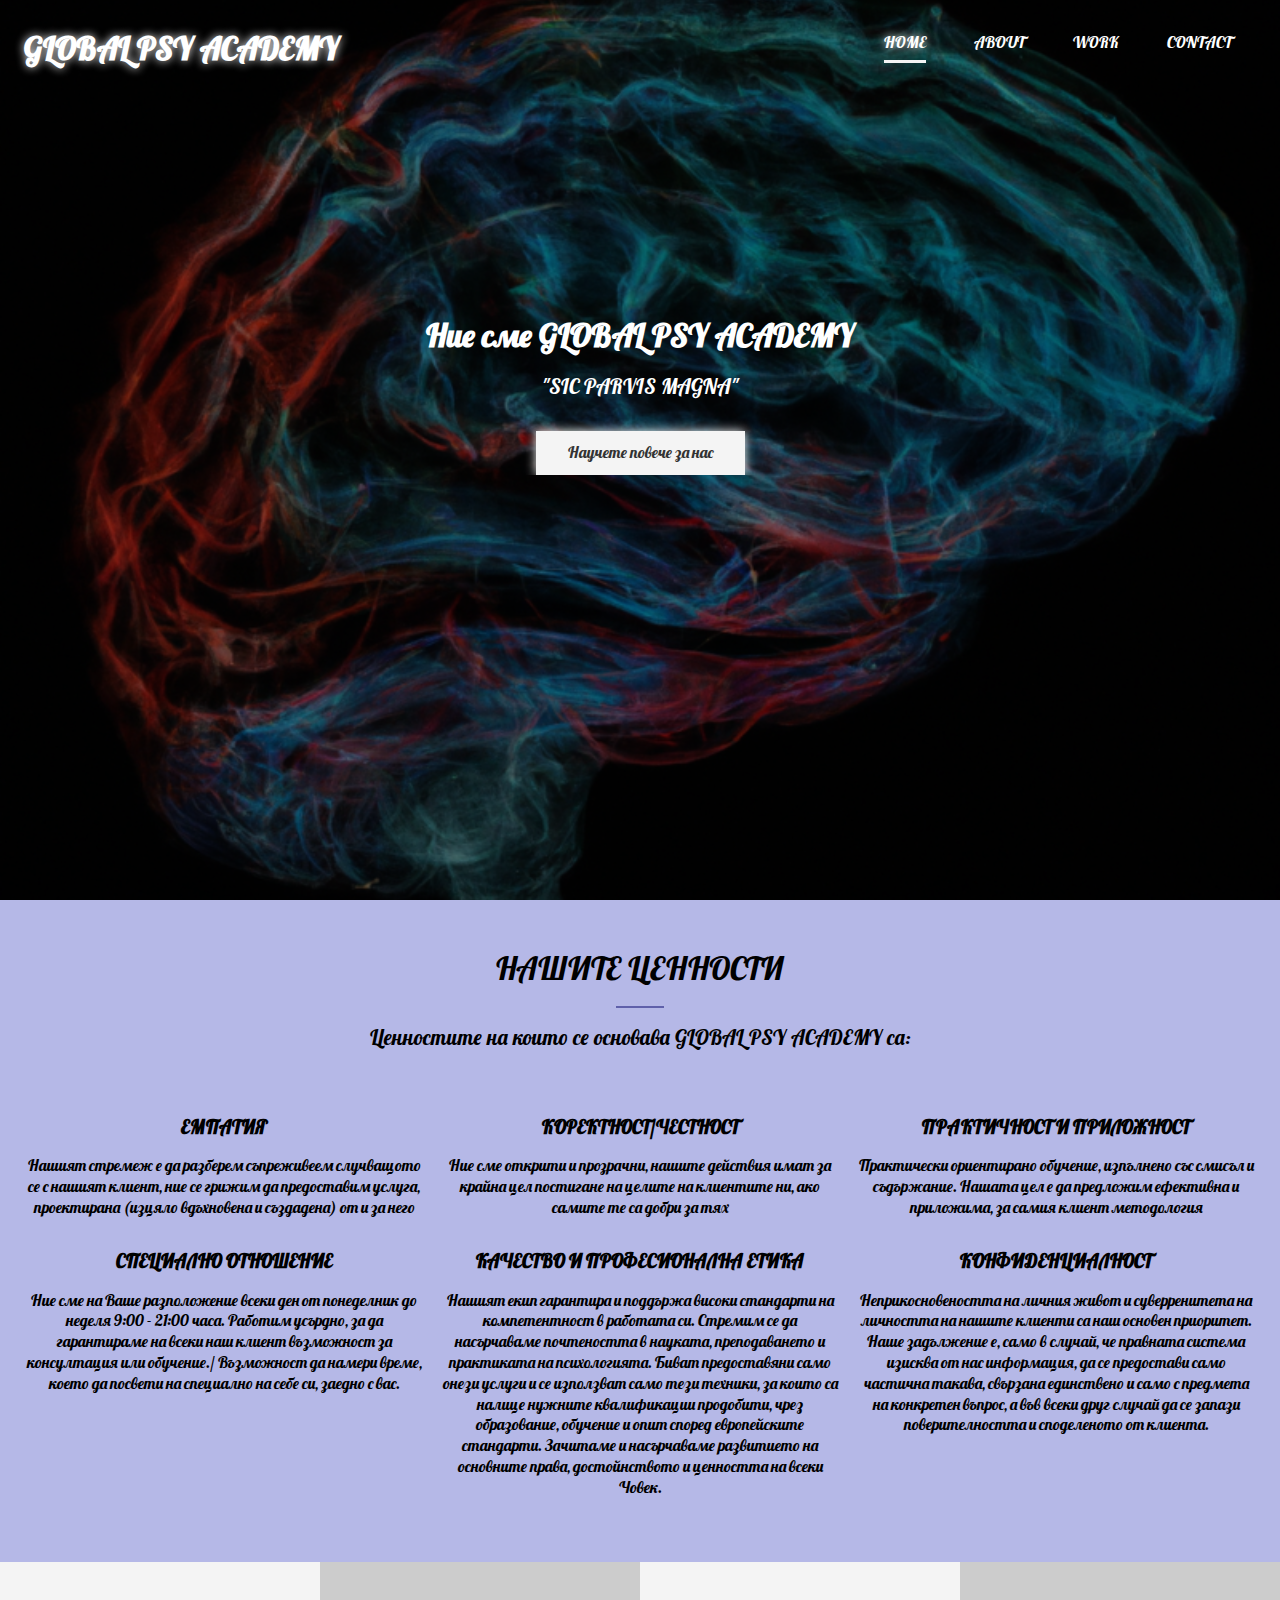
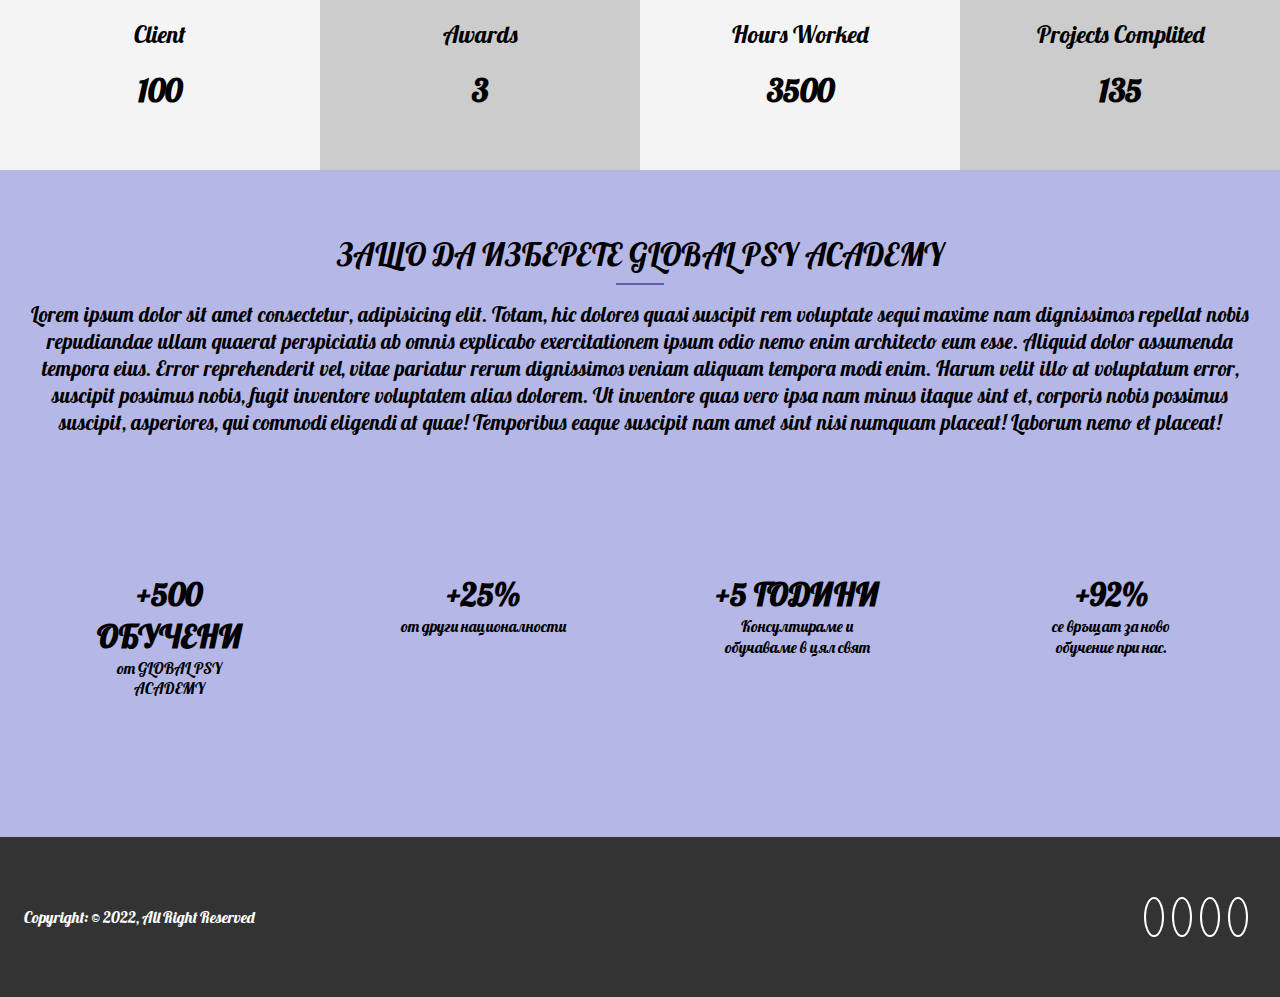
<file: index.html>
<!DOCTYPE html>
<html lang="en">
  <head>
    <meta charset="UTF-8" />
    <meta http-equiv="X-UA-Compatible" content="IE=edge" />
    <meta name="viewport" content="width=device-width, initial-scale=1.0" />
    <link
      rel="stylesheet"
      href="https://cdnjs.cloudflare.com/ajax/libs/font-awesome/6.2.1/css/all.min.css"
      integrity="sha512-MV7K8+y+gLIBoVD59lQIYicR65iaqukzvf/nwasF0nqhPay5w/9lJmVM2hMDcnK1OnMGCdVK+iQrJ7lzPJQd1w=="
      crossorigin="anonymous"
      referrerpolicy="no-referrer" />
    <link rel="stylesheet" href="css/main.css" />
    <link rel="stylesheet" href="css/config.css" />
    <link rel="stylesheet" href="css/media.css" />
    <title>John Doe | Ui/UX Designer & Photographer</title>
  </head>
  <body>
    <!--  header -->
    <header id="header-main-position">
      <div id="header-home">
        <div class="container">
          <nav id="main-nav">
            <h1 id="logo" class="logo">
              <a href="about.html">GLOBAL PSY ACADEMY</a>
            </h1>
            <ul>
              <li><a href="index.html" class="current">Home</a></li>
              <li><a href="about.html">About</a></li>
              <li><a href="work.html">Work</a></li>
              <li><a href="contact.html">Contact</a></li>
            </ul>
          </nav>
          <div class="header-content">
            <h1>
              Ние сме GLOBAL PSY ACADEMY
              <span
                class="txt-type"
                data-wait="3000"
                data-words='["Photographer", "Designer", "UI/UX Dev"]'></span>
            </h1>
            <br />
            <p class="lead">"SIC PARVIS MAGNA"</p>
            <a href="about.html" class="btn btn-light">Научете повече за нас</a>
          </div>
        </div>
      </div>
    </header>

    <!-- Section A -->
    <section id="home-a" class="text-center py-2">
      <div class="container">
        <h2 class="section-title py-1">НАШИТЕ ЦЕННОСТИ</h2>
        <div class="bottom-line"></div>
        <p class="lead">
          Ценностите на които се основава GLOBAL PSY ACADEMY са:
        </p>
        <div class="specials">
          <div>
            <i class="fas fa-regular fa-face-surprise fa-2x"></i>
            <h3 class="py-1">ЕМПАТИЯ</h3>
            <p>
              Нашият стремеж е да разберем съпреживеем случващото се с нашият
              клиент, ние се грижим да предоставим услуга, проектирана (изцяло
              вдъхновена и създадена) от и за него
            </p>
          </div>
          <div>
            <i class="fas fa-solid fa-check-double fa-2x"></i>
            <h3 class="py-1">КОРЕКТНОСТ/ЧЕСТНОСТ</h3>
            <p>
              Ние сме открити и прозрачни, нашите действия имат за крайна цел
              постигане на целите на клиентите ни, ако самите те са добри за тях
            </p>
          </div>
          <div>
            <i class="fas fa-object-ungroup fa-2x"></i>
            <h3 class="py-1">ПРАКТИЧНОСТ И ПРИЛОЖНОСТ</h3>
            <p>
              Практически ориентирано обучение, изпълнено със смисъл и
              съдържание. Нашата цел е да предложим ефективна и приложима, за
              самия клиент методология
            </p>
          </div>
          <div>
            <i class="fas fa-thumbs-up fa-2x"></i>
            <h3 class="py-1">СПЕЦИАЛНО ОТНОШЕНИЕ</h3>
            <p>
              Ние сме на Ваше разположение всеки ден от понеделник до неделя
              9:00 - 21:00 часа. Работим усърдно, за да гарантираме на всеки наш
              клиент възможност за консултация или обучение./ Възможност да
              намери време, което да посвети на специално на себе си, заедно с
              вас.
            </p>
          </div>
          <div>
            <i class="fas fa-regular fa-star fa-2x"></i>
            <h3 class="py-1">КАЧЕСТВО И ПРОФЕСИОНАЛНА ЕТИКА</h3>
            <p>
              Нашият екип гарантира и поддържа високи стандарти на компетентност
              в работата си. Стремим се да насърчаваме почтеността в науката,
              преподаването и практиката на психологията. Биват предоставяни
              само онези услуги и се използват само тези техники, за които са
              налице нужните квалификации продобити, чрез образование, обучение
              и опит според европейските стандарти. Зачитаме и насърчаваме
              развитието на основните права, достойнството и ценността на всеки
              Човек.
            </p>
          </div>
          <div>
            <i class="fas fa-regular fa-face-meh-blank fa-2x"></i>
            <h3 class="py-1">КОНФИДЕНЦИАЛНОСТ</h3>
            <p>
              Неприкосновеността на личния живот и суверренитета на личността на
              нашите клиенти са наш основен приоритет. Наше задължение е, само в
              случай, че правната система изисква от нас информация, да се
              предостави само частична такава, свързана единствено и само с
              предмета на конкретен въпрос, а във всеки друг случай да се запази
              поверителността и споделеното от клиента.
            </p>
          </div>
        </div>
      </div>
    </section>

    <!-- Section - B -->
    <section id="home-b" class="text-center py-2">
      <div class="stats">
        <div>
          <ul>
            <li><i class="fas fa-users fa-3x"></i></li>
            <li class="stats-title">Client</li>
            <li class="stats-number">100</li>
          </ul>
        </div>
        <div>
          <ul>
            <li><i class="fas fa-award fa-3x"></i></li>
            <li class="stats-title">Awards</li>
            <li class="stats-number">3</li>
          </ul>
        </div>
        <div>
          <ul>
            <li><i class="fas fa-hourglass-start fa-3x"></i></li>
            <li class="stats-title">Hours Worked</li>
            <li class="stats-number">3500</li>
          </ul>
        </div>
        <div>
          <ul>
            <li><i class="fas fa-code-branch fa-3x"></i></li>
            <li class="stats-title">Projects Complited</li>
            <li class="stats-number">135</li>
          </ul>
        </div>
      </div>
    </section>

    <!-- Section - C -->
    <section id="home-c" class="text-center py-2">
      <div class="container">
        <h2 class="section-title">ЗАЩО ДА ИЗБЕРЕТЕ GLOBAL PSY ACADEMY</h2>
        <div class="bottom-line"></div>
        <p class="lead">
          Lorem ipsum dolor sit amet consectetur, adipisicing elit. Totam, hic
          dolores quasi suscipit rem voluptate sequi maxime nam dignissimos
          repellat nobis repudiandae ullam quaerat perspiciatis ab omnis
          explicabo exercitationem ipsum odio nemo enim architecto eum esse.
          Aliquid dolor assumenda tempora eius. Error reprehenderit vel, vitae
          pariatur rerum dignissimos veniam aliquam tempora modi enim. Harum
          velit illo at voluptatum error, suscipit possimus nobis, fugit
          inventore voluptatem alias dolorem. Ut inventore quas vero ipsa nam
          minus itaque sint et, corporis nobis possimus suscipit, asperiores,
          qui commodi eligendi at quae! Temporibus eaque suscipit nam amet sint
          nisi numquam placeat! Laborum nemo et placeat!
        </p>
        <div class="process py-3">
          <div>
            <div class="fas-b">
              <h1>+500 ОБУЧЕНИ</h1>
              <p>от GLOBAL PSY ACADEMY</p>
            </div>
          </div>
          <div>
            <div class="fas-b">
              <h1>+25%</h1>
              <p>от други националности</p>
            </div>
          </div>
          <div>
            <div class="fas-b">
              <h1>+5 ГОДИНИ</h1>
              <p>Консултираме и обучаваме в цял свят</p>
            </div>
          </div>
          <div>
            <div class="fas-b">
              <h1>+92%</h1>
              <p>се връщат за ново обучение при нас.</p>
            </div>
          </div>
        </div>
      </div>
    </section>

    <!-- Footer -->
    <footer id="main-footer">
      <div class="footer-content container">
        <p>Copyright: &COPY; 2022, All Right Reserved</p>
        <div class="social">
          <i class="fab fa-twitter"></i>
          <i class="fab fa-facebook"></i>
          <i class="fab fa-instagram"></i>
          <i class="fab fa-youtube"></i>
        </div>
      </div>
    </footer>

    <script src=""></script>
  </body>
</html>
</file>
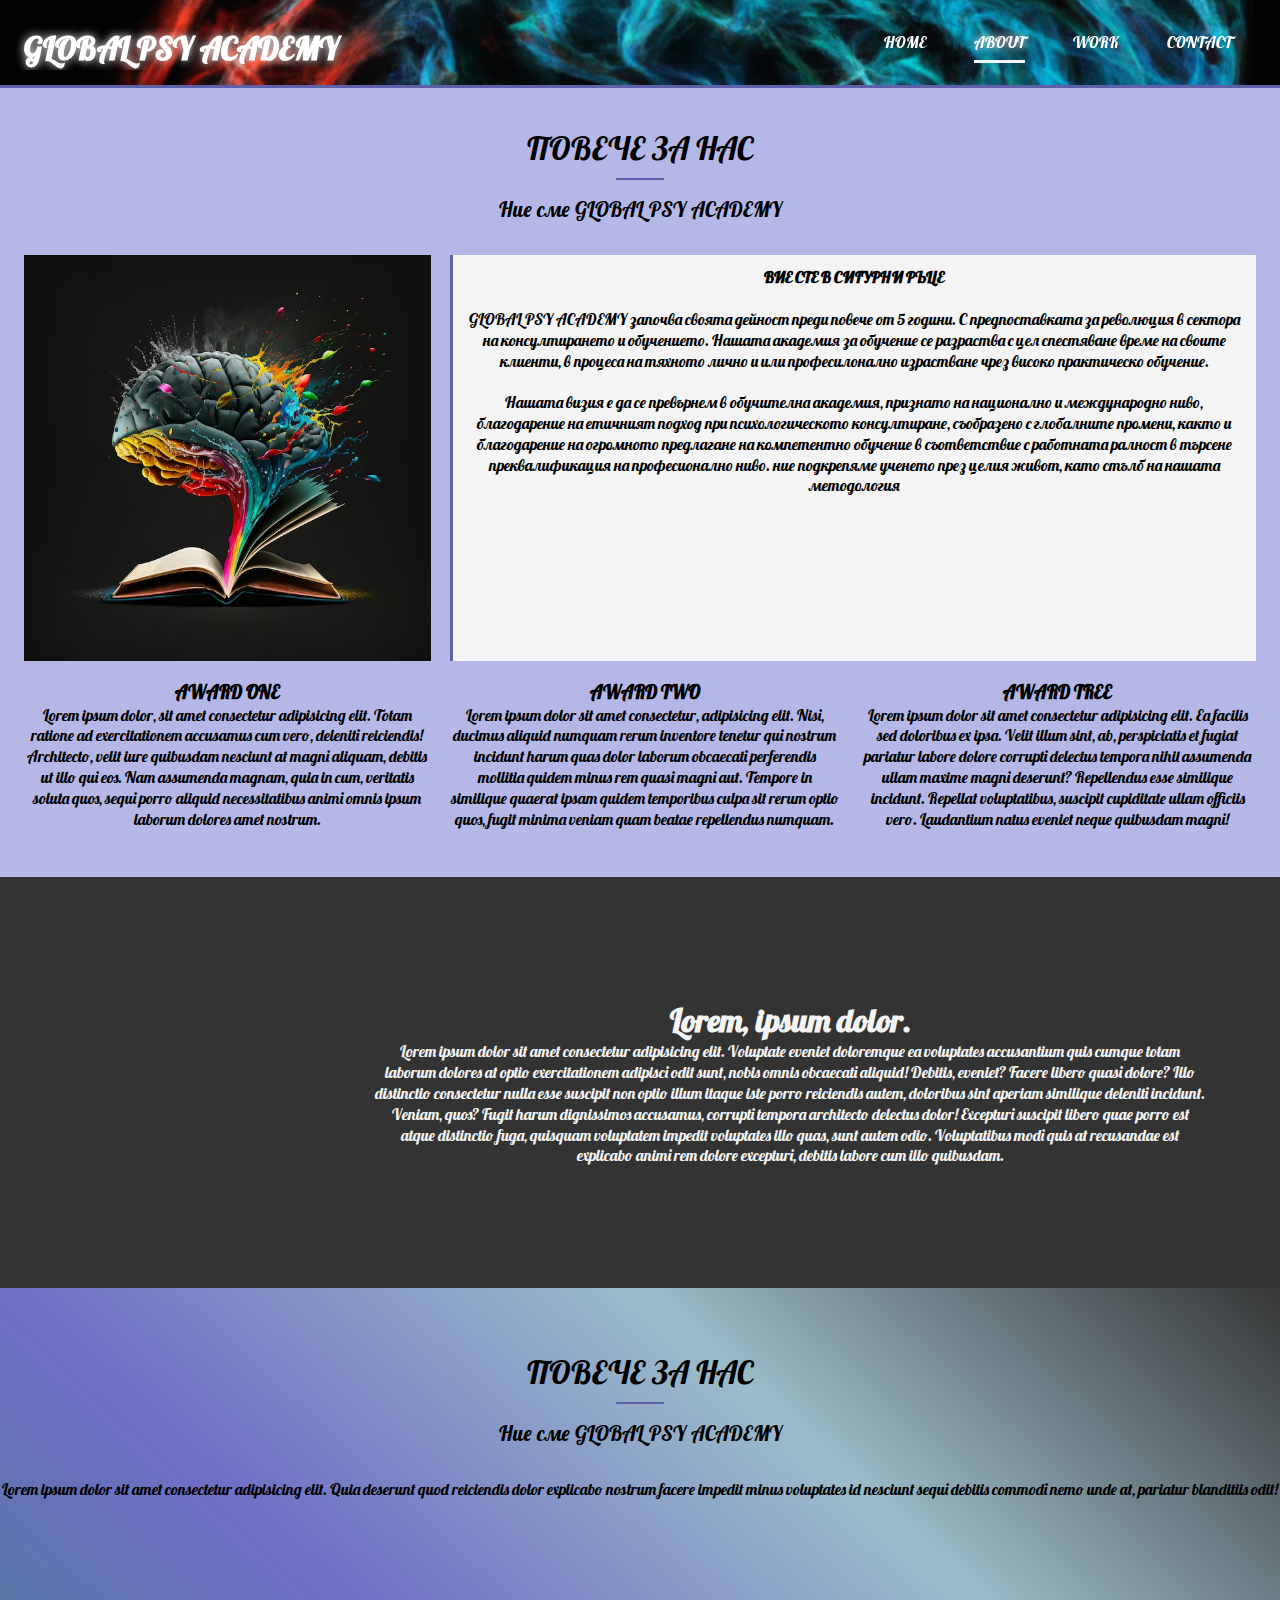
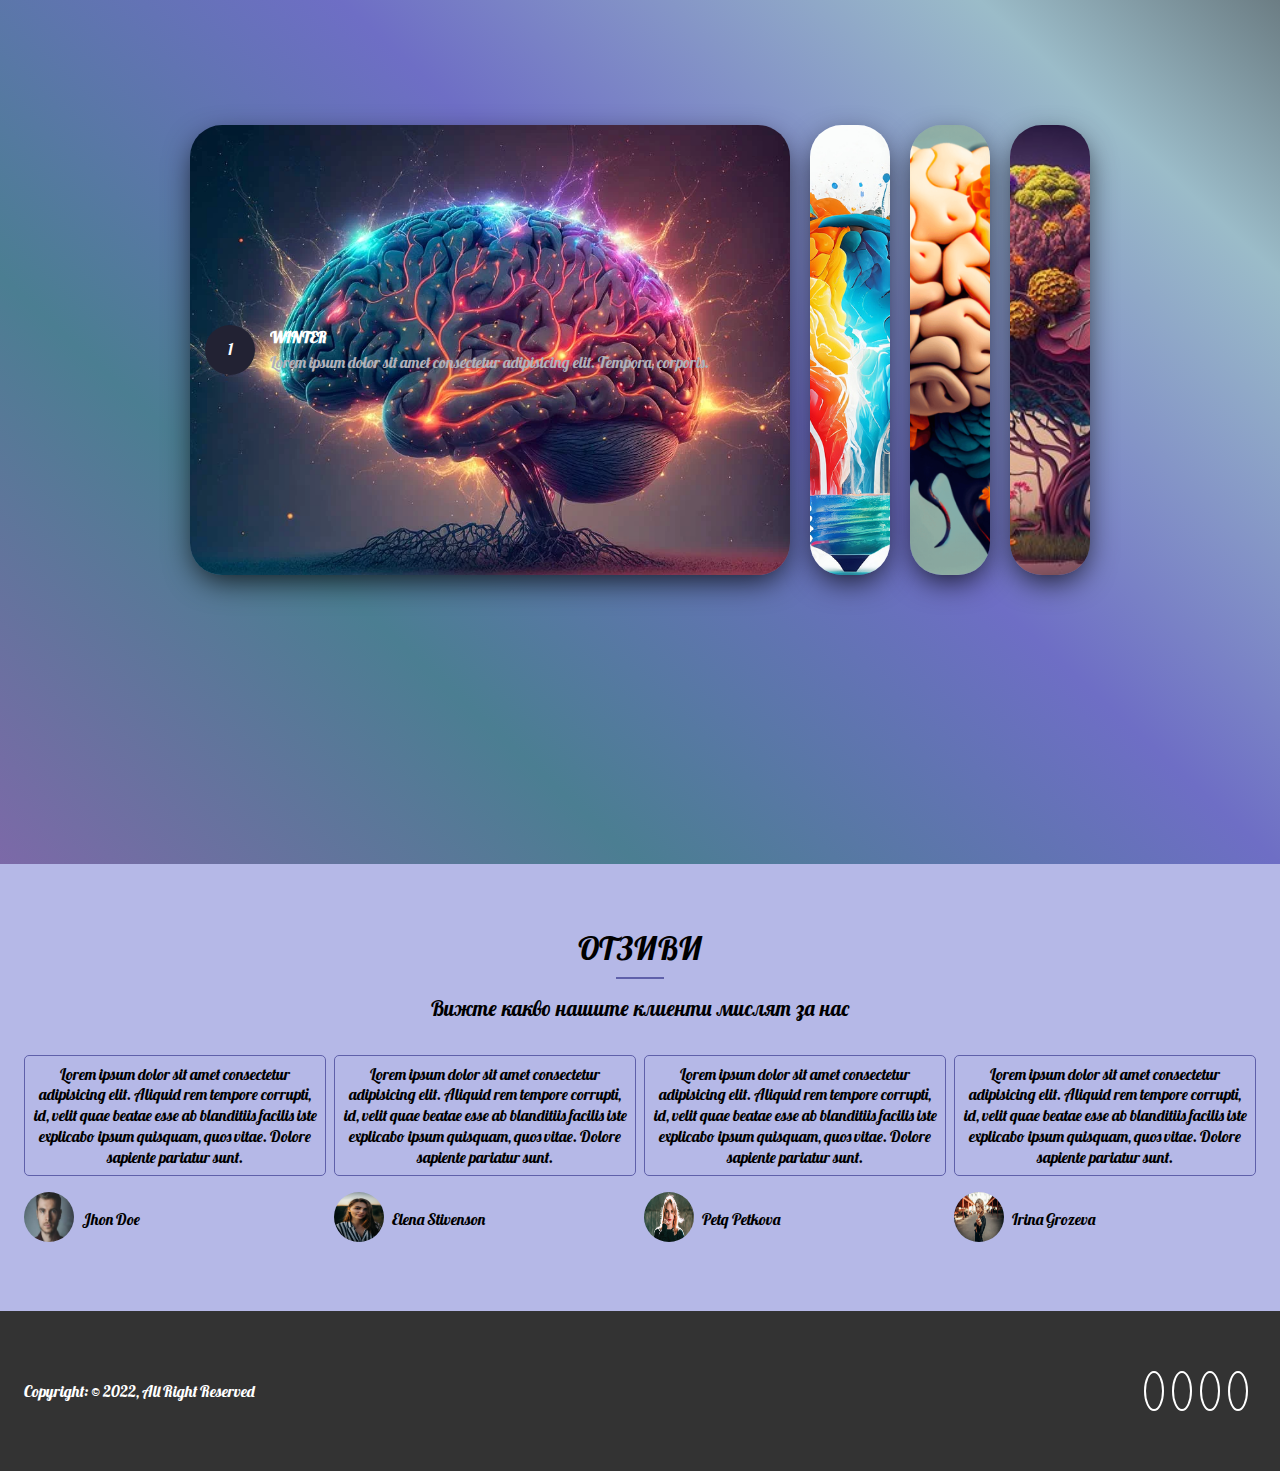
<file: about.html>
<!DOCTYPE html>
<html lang="en">
  <head>
    <meta charset="UTF-8" />
    <meta http-equiv="X-UA-Compatible" content="IE=edge" />
    <meta name="viewport" content="width=device-width, initial-scale=1.0" />
    <link
      rel="stylesheet"
      href="https://cdnjs.cloudflare.com/ajax/libs/font-awesome/6.2.1/css/all.min.css"
      integrity="sha512-MV7K8+y+gLIBoVD59lQIYicR65iaqukzvf/nwasF0nqhPay5w/9lJmVM2hMDcnK1OnMGCdVK+iQrJ7lzPJQd1w=="
      crossorigin="anonymous"
      referrerpolicy="no-referrer" />
    <link rel="stylesheet" href="css/main.css" />
    <link rel="stylesheet" href="css/config.css" />
    <link rel="stylesheet" href="css/media.css" />
    <link rel="stylesheet" href="/css/about.css" />
    <title>About Me</title>
  </head>
  <body>
    <!--  header -->
    <header id="header-position">
      <div id="header-inner">
        <div class="container">
          <nav id="main-nav">
            <h1 id="logo" class="logo">
              <a href="work.html">GLOBAL PSY ACADEMY</a>
            </h1>
            <ul>
              <li><a href="index.html">Home</a></li>
              <li><a href="about.html" class="current">About</a></li>
              <li><a href="work.html">Work</a></li>
              <li><a href="contact.html">Contact</a></li>
            </ul>
          </nav>
        </div>
      </div>
    </header>

    <!-- Section A: Info -->
    <section id="about-a" class="text-center py-3">
      <div class="container">
        <h2 class="section-title">повече за нас</h2>
        <div class="bottom-line"></div>
        <p class="lead">Ние сме GLOBAL PSY ACADEMY</p>
        <div class="about-info">
          <img src="img/about-img.avif" alt="" class="bio-image" />
          <div class="bio bg-light">
            <h4>Вие сте в сигурни ръце</h4>
            <br />
            <p>
              GLOBAL PSY ACADEMY започва своята дейност преди повече от 5
              години. С предпоставката за революция в сектора на консултирането
              и обучението. Нашата академия за обучение се разраства с цел
              спестяване време на своите клиенти, в процеса на тяхното лично и
              или професилонално израстване чрез високо практическо обучение.
              <br /><br />
              Нашата визия е да се превърнем в обучителна академия, признато на
              национално и международно ниво, благодарение на етичният подход
              при психологическото консултиране, съобразено с глобалните
              промени, както и благодарение на огромното предлагане на
              компетентно обучение в съответствие с работната ралност в търсене
              преквалификация на професионално ниво. ние подкрепяме ученето през
              целия живот, като стълб на нашата методология
            </p>
          </div>
          <div class="award-1">
            <i class="fas fa-award fa-3x"></i>
            <h3>Award One</h3>
            <p>
              Lorem ipsum dolor, sit amet consectetur adipisicing elit. Totam
              ratione ad exercitationem accusamus cum vero, deleniti reiciendis!
              Architecto, velit iure quibusdam nesciunt at magni aliquam,
              debitis ut illo qui eos. Nam assumenda magnam, quia in cum,
              veritatis soluta quos, sequi porro aliquid necessitatibus animi
              omnis ipsum laborum dolores amet nostrum.
            </p>
          </div>
          <div class="award-2">
            <i class="fas fa-award fa-3x"></i>
            <h3>Award Two</h3>
            <p>
              Lorem ipsum dolor sit amet consectetur, adipisicing elit. Nisi,
              ducimus aliquid numquam rerum inventore tenetur qui nostrum
              incidunt harum quas dolor laborum obcaecati perferendis mollitia
              quidem minus rem quasi magni aut. Tempore in similique quaerat
              ipsam quidem temporibus culpa sit rerum optio quos, fugit minima
              veniam quam beatae repellendus numquam.
            </p>
          </div>
          <div class="award-3">
            <i class="fas fa-award fa-3x"></i>
            <h3>Award Tree</h3>
            <p>
              Lorem ipsum dolor sit amet consectetur adipisicing elit. Ea
              facilis sed doloribus ex ipsa. Velit illum sint, ab, perspiciatis
              et fugiat pariatur labore dolore corrupti delectus tempora nihil
              assumenda ullam maxime magni deserunt? Repellendus esse similique
              incidunt. Repellat voluptatibus, suscipit cupiditate ullam
              officiis vero. Laudantium natus eveniet neque quibusdam magni!
            </p>
          </div>
        </div>
      </div>
    </section>

    <!-- Section B: Progres Bars -->
    <section id="about-b" class="bg-dark py-3">
      <div class="container container-video">
        <iframe
          class="video"
          width="560"
          height="315"
          src="https://www.youtube.com/embed/5NvR33f5gLw?si=xOXqnxgCixkNlC9k"
          title="YouTube video player"
          frameborder="0"
          allow="accelerometer; autoplay; clipboard-write; encrypted-media; gyroscope; picture-in-picture; web-share"
          referrerpolicy="strict-origin-when-cross-origin"
          allowfullscreen></iframe>
        <div class="video-text">
          <h1>Lorem, ipsum dolor.</h1>
          <p>
            Lorem ipsum dolor sit amet consectetur adipisicing elit. Voluptate
            eveniet doloremque ea voluptates accusantium quis cumque totam
            laborum dolores at optio exercitationem adipisci odit sunt, nobis
            omnis obcaecati aliquid! Debitis, eveniet? Facere libero quasi
            dolore? Illo distinctio consectetur nulla esse suscipit non optio
            illum itaque iste porro reiciendis autem, doloribus sint aperiam
            similique deleniti incidunt. Veniam, quos? Fugit harum dignissimos
            accusamus, corrupti tempora architecto delectus dolor! Excepturi
            suscipit libero quae porro est atque distinctio fuga, quisquam
            voluptatem impedit voluptates illo quas, sunt autem odio.
            Voluptatibus modi quis at recusandae est explicabo animi rem dolore
            excepturi, debitis labore cum illo quibusdam.
          </p>
        </div>
      </div>
    </section>

    <!-- Section C: Logos -->
    <section id="about-c" class="py-4 bg-light">
      <h2 class="section-title">повече за нас</h2>
      <div class="bottom-line"></div>
      <p class="lead text-center">Ние сме GLOBAL PSY ACADEMY</p>
      <p class="text-center">
        Lorem ipsum dolor sit amet consectetur adipisicing elit. Quia deserunt
        quod reiciendis dolor explicabo nostrum facere impedit minus voluptates
        id nesciunt sequi debitis commodi nemo unde at, pariatur blanditiis
        odit!
      </p>
      <div class="container">
        <div class="wrapper">
          <div class="container-wrapper">
            <input type="radio" name="slide" id="c1" checked />
            <label for="c1" class="card">
              <div class="row">
                <div class="icon">1</div>
                <div class="description">
                  <h4>Winter</h4>
                  <p>
                    Lorem ipsum dolor sit amet consectetur adipisicing elit.
                    Tempora, corporis.
                  </p>
                </div>
              </div>
            </label>
            <input type="radio" name="slide" id="c2" />
            <label for="c2" class="card">
              <div class="row">
                <div class="icon">2</div>
                <div class="description">
                  <h4>Lorem, ipsum.</h4>
                  <p>
                    Lorem ipsum dolor sit amet consectetur adipisicing elit.
                    Tempora, corporis.
                  </p>
                </div>
              </div>
            </label>
            <input type="radio" name="slide" id="c3" />
            <label for="c3" class="card">
              <div class="row">
                <div class="icon">3</div>
                <div class="description">
                  <h4>Lorem, ipsum.</h4>
                  <p>
                    Lorem ipsum dolor sit amet consectetur adipisicing elit.
                    Tempora, corporis.
                  </p>
                </div>
              </div>
            </label>
            <input type="radio" name="slide" id="c4" />
            <label for="c4" class="card">
              <div class="row">
                <div class="icon">4</div>
                <div class="description">
                  <h4>Lorem, ipsum.</h4>
                  <p>
                    Lorem ipsum dolor sit amet consectetur adipisicing elit.
                    Tempora, corporis.
                  </p>
                </div>
              </div>
            </label>
          </div>
        </div>
      </div>
    </section>

    <!-- Section D: Testimonials -->
    <section id="about-d" class="py-4">
      <div class="container">
        <h2 class="section-title">ОТЗИВИ</h2>
        <div class="bottom-line"></div>
        <p class="lead text-center">Вижте какво нашите клиенти мислят за нас</p>
        <div class="testimonials">
          <div>
            <p>
              Lorem ipsum dolor sit amet consectetur adipisicing elit. Aliquid
              rem tempore corrupti, id, velit quae beatae esse ab blanditiis
              facilis iste explicabo ipsum quisquam, quos vitae. Dolore sapiente
              pariatur sunt.
            </p>
            <ul>
              <li><img src="/img/person1.jpg" alt="" /></li>
              <li>Jhon Doe</li>
            </ul>
          </div>
          <div>
            <p>
              Lorem ipsum dolor sit amet consectetur adipisicing elit. Aliquid
              rem tempore corrupti, id, velit quae beatae esse ab blanditiis
              facilis iste explicabo ipsum quisquam, quos vitae. Dolore sapiente
              pariatur sunt.
            </p>
            <ul>
              <li><img src="/img/person2.jpg" alt="" /></li>
              <li>Elena Stivenson</li>
            </ul>
          </div>
          <div>
            <p>
              Lorem ipsum dolor sit amet consectetur adipisicing elit. Aliquid
              rem tempore corrupti, id, velit quae beatae esse ab blanditiis
              facilis iste explicabo ipsum quisquam, quos vitae. Dolore sapiente
              pariatur sunt.
            </p>
            <ul>
              <li><img src="/img/person3.jpg" alt="" /></li>
              <li>Petq Petkova</li>
            </ul>
          </div>
          <div>
            <p>
              Lorem ipsum dolor sit amet consectetur adipisicing elit. Aliquid
              rem tempore corrupti, id, velit quae beatae esse ab blanditiis
              facilis iste explicabo ipsum quisquam, quos vitae. Dolore sapiente
              pariatur sunt.
            </p>
            <ul>
              <li><img src="/img/person4.jpg" alt="" /></li>
              <li>Irina Grozeva</li>
            </ul>
          </div>
        </div>
      </div>
    </section>

    <!-- Footer -->
    <footer id="main-footer">
      <div class="footer-content container">
        <p>Copyright: &COPY; 2022, All Right Reserved</p>
        <div class="social">
          <i class="fab fa-twitter"></i>
          <i class="fab fa-facebook"></i>
          <i class="fab fa-instagram"></i>
          <i class="fab fa-youtube"></i>
        </div>
      </div>
    </footer>

    <script src=""></script>
  </body>
</html>
</file>
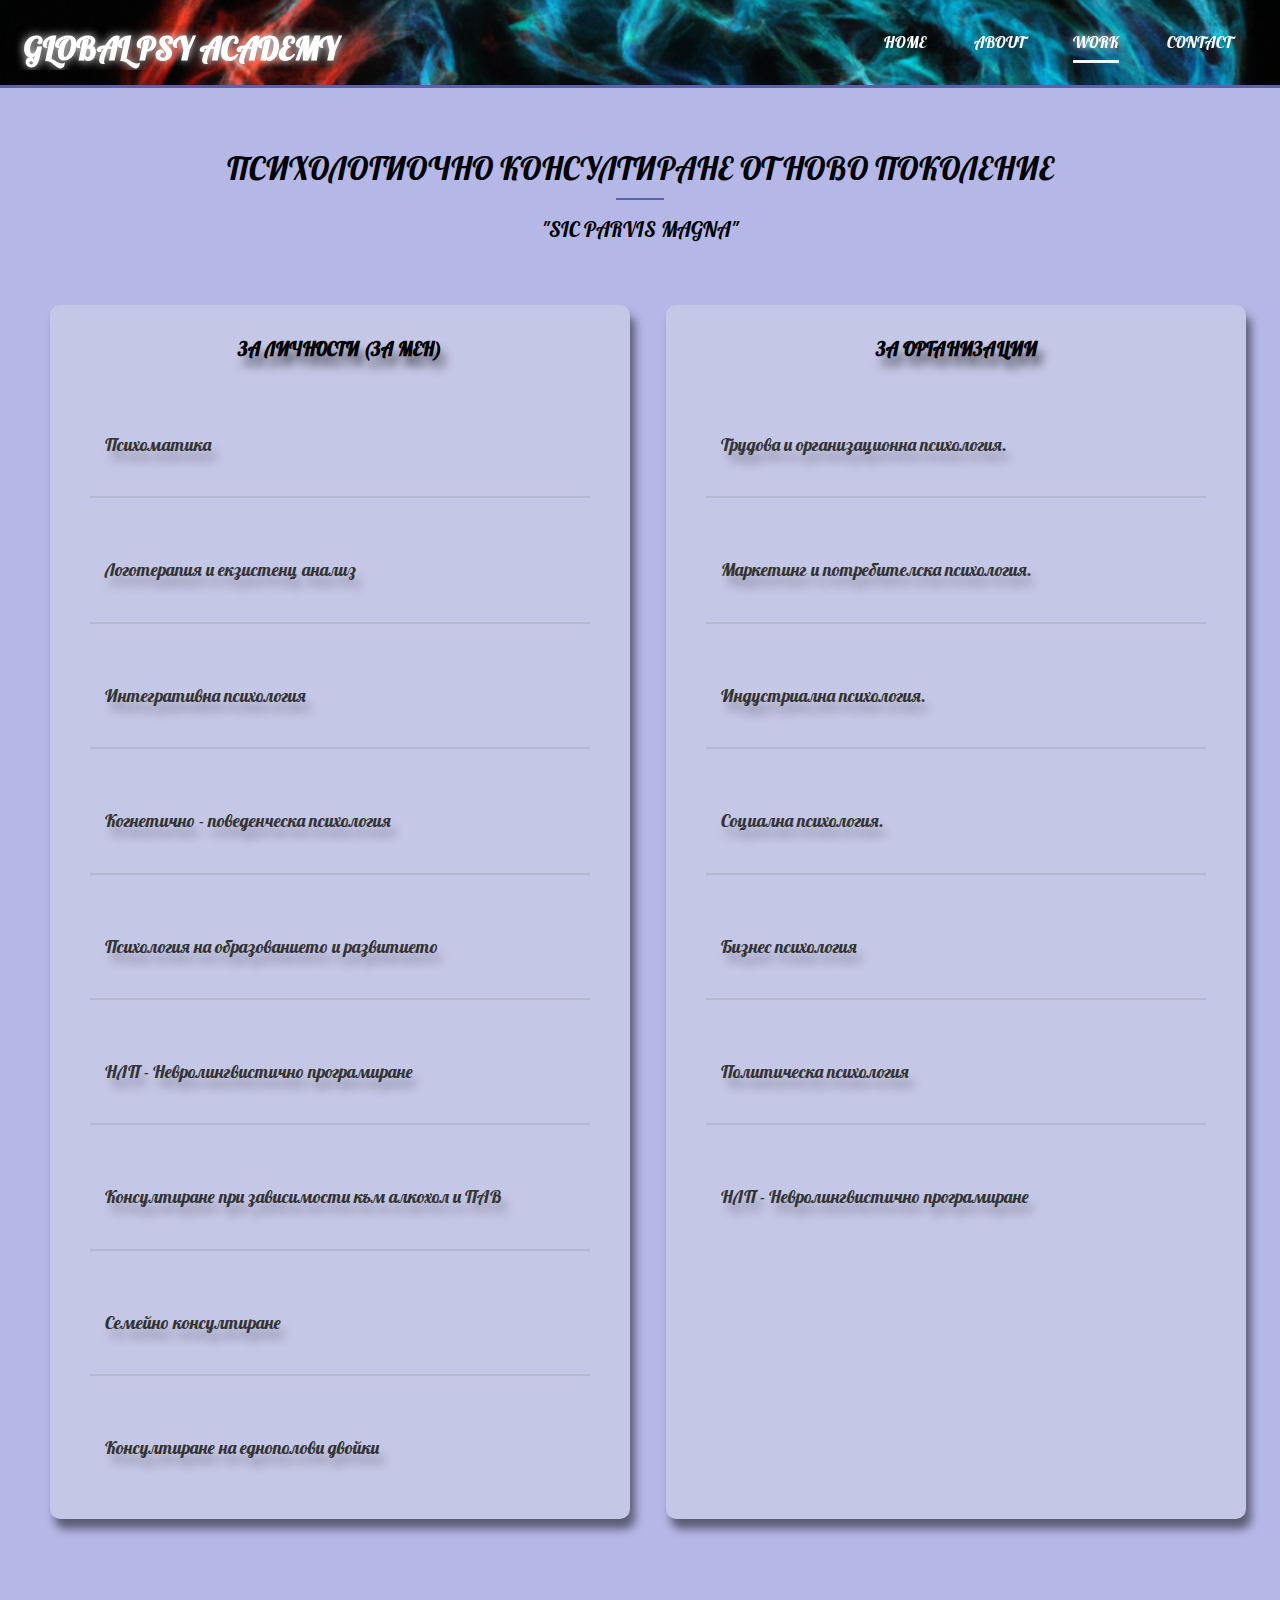
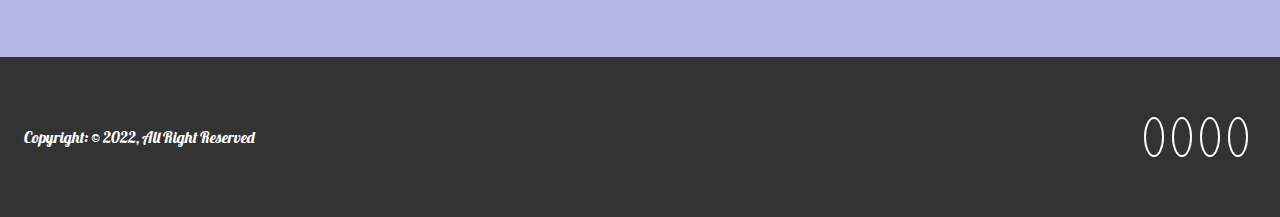
<file: work.html>
<!DOCTYPE html>
<html lang="en">
  <head>
    <meta charset="UTF-8" />
    <meta http-equiv="X-UA-Compatible" content="IE=edge" />
    <meta name="viewport" content="width=device-width, initial-scale=1.0" />
    <link
      rel="stylesheet"
      href="https://cdnjs.cloudflare.com/ajax/libs/font-awesome/6.2.1/css/all.min.css"
      integrity="sha512-MV7K8+y+gLIBoVD59lQIYicR65iaqukzvf/nwasF0nqhPay5w/9lJmVM2hMDcnK1OnMGCdVK+iQrJ7lzPJQd1w=="
      crossorigin="anonymous"
      referrerpolicy="no-referrer" />
    <link rel="stylesheet" href="css/main.css" />
    <link rel="stylesheet" href="css/config.css" />
    <link rel="stylesheet" href="css/media.css" />
    <title>Work</title>
  </head>
  <body>
    <!--  header -->
    <header id="header-position">
      <div id="header-inner">
        <div class="container">
          <nav id="main-nav">
            <h1 id="logo" class="logo">
              <a href="contact.html">GLOBAL PSY ACADEMY</a>
            </h1>
            <ul>
              <li><a href="index.html">Home</a></li>
              <li><a href="about.html">About</a></li>
              <li><a href="work.html" class="current">Work</a></li>
              <li><a href="contact.html">Contact</a></li>
            </ul>
          </nav>
        </div>
      </div>
    </header>

    <!-- Section A: Gallery -->
    <section id="work-a" class="docs-main text-center py-3">
      <div class="container">
        <h2 class="section-title">
          Психологиочно консултиране от ново поколение
        </h2>
        <div class="bottom-line"></div>
        <p class="lead">"SIC PARVIS MAGNA"</p>
        <div class="container grid">
          <div class="card bg-light p-3">
            <h3 class="my-2">За личности (за мен)</h3>
            <nav>
              <ul>
                <li>
                  <a href="product.html#page-1"
                    ><i class="fa-solid fa-check-double"></i>Психоматика</a
                  >
                </li>
                <li>
                  <a href="product.html#page-2"
                    ><i class="fa-solid fa-check-double"></i>Логотерапия и
                    екзистенц анализ</a
                  >
                </li>
                <li>
                  <a href="product.html#page-3"
                    ><i class="fa-solid fa-check-double"></i>Интегративна
                    психология</a
                  >
                </li>
                <li>
                  <a href="product.html#page-4"
                    ><i class="fa-solid fa-check-double"></i>Когнетично -
                    поведенческа психология</a
                  >
                </li>
                <li>
                  <a href="product.html#page-5"
                    ><i class="fa-solid fa-check-double"></i>Психология на
                    образованието и развитието
                  </a>
                </li>
                <li>
                  <a href="product.html#page-6"
                    ><i class="fa-solid fa-check-double"></i>НЛП -
                    Невролингвистично програмиране</a
                  >
                </li>
                <li>
                  <a href="product.html#page-7"
                    ><i class="fa-solid fa-check-double"></i>Консултиране при
                    зависимости към алкохол и ПАВ</a
                  >
                </li>
                <li>
                  <a href="product.html#page-8"
                    ><i class="fa-solid fa-check-double"></i>Семейно
                    консултиране</a
                  >
                </li>
                <li>
                  <a href="product.html#page-9"
                    ><i class="fa-solid fa-check-double"></i>Консултиране на
                    еднополови двойки</a
                  >
                </li>
              </ul>
            </nav>
          </div>
          <div class="card bg-light p-3">
            <h3 class="my-2">За организации</h3>
            <nav>
              <ul>
                <li>
                  <a href="product.html#page-10"
                    ><i class="fa-solid fa-check-double"></i>Трудова и
                    организационна психология.</a
                  >
                </li>
                <li>
                  <a href="product.html#page-11"
                    ><i class="fa-solid fa-check-double"></i>Маркетинг и
                    потребителска психология.</a
                  >
                </li>
                <li>
                  <a href="product.html#page-12"
                    ><i class="fa-solid fa-check-double"></i>Индустриална
                    психология.</a
                  >
                </li>
                <li>
                  <a href="product.html#page-13"
                    ><i class="fa-solid fa-check-double"></i>Социална
                    психология.</a
                  >
                </li>
                <li>
                  <a href="product.html#page-14"
                    ><i class="fa-solid fa-check-double"></i>Бизнес психология
                  </a>
                </li>
                <li>
                  <a href="product.html#page15"
                    ><i class="fa-solid fa-check-double"></i>Политическа
                    психология</a
                  >
                </li>
                <li>
                  <a href="product.html#page-16"
                    ><i class="fa-solid fa-check-double"></i>НЛП -
                    Невролингвистично програмиране</a
                  >
                </li>
              </ul>
            </nav>
          </div>
        </div>
      </div>
    </section>

    <!-- Footer -->
    <footer id="main-footer">
      <div class="footer-content container">
        <p>Copyright: &COPY; 2022, All Right Reserved</p>
        <div class="social">
          <i class="fab fa-twitter"></i>
          <i class="fab fa-facebook"></i>
          <i class="fab fa-instagram"></i>
          <i class="fab fa-youtube"></i>
        </div>
      </div>
    </footer>

    <script src=""></script>
  </body>
</html>
</file>
<file: css/main.css>
@import url("https://fonts.googleapis.com/css2?family=Dosis&display=swap");
@import url("https://fonts.googleapis.com/css2?family=Qwitcher+Grypen:wght@400;700&display=swap");
@import url("https://fonts.googleapis.com/css2?family=Noto+Serif+JP:wght@200..900&family=Qwitcher+Grypen:wght@400;700&display=swap");
@import url("https://fonts.googleapis.com/css2?family=Dancing+Script:wght@400..700&display=swap");
@import url("https://fonts.googleapis.com/css2?family=Dancing+Script:wght@400..700&family=Marck+Script&display=swap");
@import url("https://fonts.googleapis.com/css2?family=Dancing+Script:wght@400..700&family=Lobster&family=Marck+Script&display=swap");
@import url("https://fonts.googleapis.com/css2?family=Cormorant+Infant:ital,wght@0,300;0,400;0,500;0,600;0,700;1,300;1,400;1,500;1,600;1,700&family=Dancing+Script:wght@400..700&family=Lobster&family=Marck+Script&display=swap");

* {
  margin: 0;
  padding: 0;
  box-sizing: border-box;
}

html {
  scroll-behavior: smooth;
}

body {
  font-family: "Lobster", sans-serif;
  font-weight: 100;
  line-height: 1.3;
  background: #b5b8e7;
}

.container {
  max-width: 1280px;
  padding: 0 1.5rem;
  margin: auto;
  overflow: hidden;
}

.section-title {
  font-size: 2rem;
  display: block;
  padding-bottom: 0.5rem;
  text-align: center;
  font-weight: 100;
  text-transform: uppercase;
}

.bottom-line {
  height: 2px;
  width: 3rem;
  background-color: #5f60aa;
  display: block;
  margin: 0 auto 1rem auto;
}

.items {
  display: grid;
  grid-template-columns: repeat(3, 1fr);
  box-shadow: 5px 10px 5px black;
  margin: 20px 0;
}
.items img {
  width: 450px;
  height: 450px;
}

#logo {
  color: #fff;
  text-transform: uppercase;
  transition: all 0.5s ease-in-out;
  margin-top: 12px;
}

#logo:hover {
  scale: 1.07;
}

#main-nav {
  display: flex;
  justify-content: space-between;
  padding-top: 1rem;
}
#main-nav ul {
  display: flex;
}
#main-nav li {
  padding: 1rem 1.5rem;
}
#main-nav ul li a {
  text-decoration: none;
  color: #fff;
  text-transform: uppercase;
  border-bottom: 3px transparent solid;
  padding-bottom: 0.5rem;
  transition: border-color 0.5s;
}
#main-nav a:hover {
  border-color: #ccc;
}
#main-nav a.current {
  border-color: #f4f4f4;
  text-shadow: 0 0 10px #f4f4f4;
}

#header-home {
  background: url("/img/DALL·E-2023-04-13-19.27.36-brain-waves-digital-art-800x800.png")
    no-repeat center center / cover;
  height: 100vh;
  color: #fff;

  position: relative;
  z-index: 1;
}
#header-home .header-content {
  text-align: center;
  padding-top: 20%;
  line-height: 1.2;
}

#header-home::before {
  content: "";
  position: absolute;
  top: 0;
  left: 0;
  width: 100%;
  height: 100%;
  background: rgba(0, 0, 0, 0.5);
  z-index: -1;
}

#header-position {
  position: fixed;
  left: 0;
  top: 0;
  right: 0;
  z-index: 1;
}

#header-inner {
  position: relative;
  left: 0;
  right: 0;
  background: url("/img/DALL·E-2023-04-13-19.27.36-brain-waves-digital-art-800x800.png")
    no-repeat center 38% / cover;
  height: 5.5rem;
  border-bottom: 3px solid #5f60aa;
}

#header-inner::before {
  content: "dimitar";
  position: absolute;
  top: 0;
  left: 0;
  width: 100%;
  height: 100%;
  background: rgba(0, 0, 0, 0.9);
  z-index: -1;
}

#about-a {
  margin-top: 80px;
}

#about-a .about-info {
  display: grid;
  grid-template-areas:
    "bioimage bio bio"
    "aw1 aw2 aw3";
  gap: 1.2rem;
}

#about-a .bio-image {
  grid-area: bioimage;
}

#about-a .bio {
  grid-area: bio;
  border-left: 3px solid #5f60aa;
  padding: 0.8rem;
}

#about-a .award-1 {
  grid-area: aw1;
}

#about-a .award-2 {
  grid-area: aw2;
}

#about-a .award-3 {
  grid-area: aw3;
}

#about-a .award-1 .fas,
#about-a .award-2 .fas,
#about-a .award-3 .fas {
  color: #5f60aa;
}

.container-video {
  display: flex;
  align-items: center;
  justify-content: space-between;
}

.container-video .video-text {
  padding: 50px;
  color: #f4f4f4;
  text-align: center;
}
/*about-c*/

#about-d .testimonials {
  display: grid;
  grid-template-columns: repeat(4, 1fr);
  gap: 0.5rem;
}
#about-d .testimonials ul {
  list-style: none;
  margin-top: 1rem;
  display: flex;
  align-items: center;
}
#about-d .testimonials P {
  border: 1px solid #5f60aa;
  border-radius: 5px;
  padding: 0.5rem;
  text-align: center;
}
#about-d .testimonials img {
  width: 50px;
  height: 50px;
  border-radius: 50%;
  margin-right: 0.5rem;
}

#home-a .specials {
  margin-top: 3rem;
  display: grid;
  grid-template-columns: repeat(3, 1fr);
  gap: 1rem;
}
#home-a .specials .fas {
  color: #2679d8;
  padding-bottom: 0.4rem;
}

#home-b .stats {
  display: grid;
  grid-template-columns: repeat(4, 1fr);
}
#home-b .stats li {
  line-height: 2;
}
#home-b .stats li.stats-title {
  font-size: 1.5rem;
}
#home-b .stats li.stats-number {
  font-size: 2rem;
  font-weight: bold;
}
#home-b .stats div {
  padding: 3rem;
}
#home-b .stats div:nth-child(odd) {
  background-color: #f4f4f4;
}
#home-b .stats div:nth-child(even) {
  background-color: #ccc;
}

#home-c .process {
  display: grid;
  grid-template-columns: repeat(4, 1fr);
  gap: 1.5rem;
  text-align: center;
}
#home-c .process-step {
  position: absolute;
  display: flex;
  align-items: center;
  justify-content: center;
  top: 5px;
  right: 5px;
  font-size: 28px;
  background: #ffbc00;
  border-radius: 50%;
  height: 15px;
  width: 15px;
  line-height: 15px;
  padding: 1rem;
  transition: all 1s;
}
#home-c .process-icon {
  border-radius: 50%;
  background: #333;
  color: #fff;
  padding: 2rem;
  width: 70px;
  height: 70px;
  line-height: 70px;
  text-align: center;
  position: relative;
  transition: all 1s;
}
#home-c .process-icon:hover {
  background: #ffbc00;
  scale: 1.2;
}
#home-c .process-icon:hover .process-step {
  background-color: #333;
}

#work-a {
  margin-top: 60px;
}

#work-a .container {
  margin: 20px auto;
  padding: 20px;
}

.docs-main .grid {
  display: grid;
  grid-template-columns: 50% 50%;
  gap: 1rem;
}

.docs-main .card {
  font-family: "Lobster", sans-serif;
  /* max-height: 100%; */
  margin: 10px;
  border-radius: 10px;
  box-shadow: 5px 10px 10px rgba(0, 0, 0, 0.5);
  text-shadow: 5px 10px 10px rgba(0, 0, 0, 0.5);
  background: #c5c7e6;
}

.docs-main .card li {
  font-size: 17px;
  padding: 40px 5px;
  text-align: left;
  margin: 20px 40px;
  border-bottom: 2.5px var(--border-color) solid;
}

.docs-main .card li a {
  font-size: large;
  text-shadow: 5px 10px 10px rgba(0, 0, 0, 0.25);
  transition: all 0.4s ease-in-out;
}

.docs-main .card li a:hover {
  text-shadow: none;
}

.docs-main .card li i {
  margin-right: 10px;
}

.docs-main .card li:last-child {
  border-bottom: none;
}

#contact-a {
  margin-top: 80px;
}

#contact-a .text-fields {
  display: grid;
  grid-template-areas:
    "name email"
    "subject number"
    "text text";
  gap: 1.2rem;
  margin-bottom: 1.2rem;
}
#contact-a .text-fields .name-input {
  grid-area: name;
}
#contact-a .text-fields .email-input {
  grid-area: email;
}
#contact-a .text-fields .subject-input {
  grid-area: subject;
}
#contact-a .text-fields .number-input {
  grid-area: number;
}
#contact-a .text-fields .message-input {
  grid-area: text;
}
#contact-a .text-fields .text-input {
  padding: 0.5rem 1rem;
}

#contact-a button[type="submit"] {
  width: 50%;
  padding: 5px 0;
  background: #333;
  color: #fff;
  font-size: 1.2rem;
}

#contact-b .contact-info {
  display: grid;
  grid-template-columns: repeat(3, 1fr);
  text-align: center;
  padding: 50px;
}

#contact-c {
  text-align: center;
  font-size: 4rem;
}

#contact-c .container .map {
  width: 100%;
}

#main-footer {
  background: #333;
  color: #fff;
  height: 10rem;
}
#main-footer .footer-content {
  display: flex;
  justify-content: space-between;
  align-items: center;
  height: 100%;
}

#main-footer .social .fab {
  text-align: center;
  margin-right: 0.5rem;
  border: 2px #fff solid;
  border-radius: 50%;
  height: 40px;
  width: 40px;
  line-height: 20px;
  padding: 0.5rem;
  transition: all 0.5s ease-in-out;
}

#main-footer .social .fab:hover {
  background: var(--main-color);
  scale: 1.2;
}
</file>
<file: css/config.css>
:root {
  --website-width: 1280px;
  --main-color: #b5b8e7;
  --border-color: #b6b6cc;
  --light-color: #f4f4f4;
  --medium-color: #ccc;
  --dark-color: #333;
  --logo-border: rgb(66, 46, 119);
  --bg-image: url("/dist/img/sea\ img.jpeg");
}

.py-1 {
  padding: 1rem 0;
}

.py-2 {
  padding: 2rem 0;
}

.py-3 {
  padding: 3rem 0;
}

.py-4 {
  padding: 4rem 0;
}

.my-1 {
  margin: 1rem 0;
}

.my-2 {
  margin: 2rem 0;
}

.my-3 {
  margin: 3rem 0;
}

.my-4 {
  margin: 4rem 0;
}

a {
  text-decoration: none;
  color: #333;
}

ul {
  list-style: none;
}

h2,
h3,
h4 {
  text-transform: uppercase;
}

img {
  width: 100%;
}

.bg-main {
  background: #5f60aa;
}

.bg-dark {
  background: #333;
}

.bg-light {
  background: #f4f4f4;
}

.bg-medium {
  background: #ccc;
}

.logo a {
  color: rgb(255, 255, 255);
  text-shadow: 0 0 10px #f4f4f4;
}
.fas-b {
  padding: 20%;
  border-radius: 60%;
}

.btn-main,
.btn-light {
  display: inline-block;
  padding: 0.8rem 2rem;
  transition: all 0.5s;
  border: none;
  cursor: pointer;
}

.btn-light {
  color: #333;
  background-color: #f4f4f4;
  box-shadow: 0 0 10px #f4f4f4;
}

.btn-light:hover {
  box-shadow: none;
}

.btn-dark {
  background: #333;
  box-shadow: 0 0 10px #333;
  border: none;
}

.btn-dark:hover {
  box-shadow: none;
}

.btn-main {
  color: #f4f4f4;
  background-color: #333;
}

.lead {
  font-size: 1.3rem;
  margin-bottom: 2rem;
}

.text-center {
  text-align: center;
}

.contact-info div {
  text-shadow: 5px 10px 10px rgba(0, 0, 0, 0.17);
  font-size: x-large;
}
</file>
<file: css/media.css>
@media (max-width: 580px) {
  #header-home .header-content {
    padding-top: 3rem;
  }
}

@media (max-width: 800px) {
  #header-home {
    height: 30rem;
  }
  #header-home .header-content {
    padding-top: 5rem;
  }

  .docs-main .grid {
    display: grid;
    grid-template-columns: 1fr;
    gap: 1rem;
  }
}

@media (max-width: 500px) {
  #header-main-position {
    position: fixed;
    left: 0;
    top: 0;
    right: 0;
  }
  #main-nav {
    flex-direction: column;
    align-items: center;
  }
  #main-nav #logo {
    padding: 10px;
    margin-bottom: 10px;
  }
  #main-nav li {
    padding: 1rem;
  }
  #header-home {
    height: 10rem;
    border-bottom: 3px solid #5f60aa;
  }
  #header-home .header-content {
    display: none;
  }
  #header-inner {
    height: 10rem;
  }

  #home-a {
    margin-top: 32%;
  }

  #home-a .specials,
  #home-b .stats,
  #home-c .process,
  #about-d .testimonials,
  .items {
    grid-template-columns: 1fr;
  }

  #home-a .specials div {
    border-bottom: 1px #f4f4f4 solid;
    padding-bottom: 16px;
  }

  #home-a .specials div:last-child {
    border-bottom: none;
    padding-bottom: 0;
  }

  #home-b .stats div {
    padding: 2rem 0 1rem 0;
  }

  #about-a .about-info {
    display: grid;
    grid-template-areas:
      "bioimage"
      "bio"
      "aw1"
      "aw2"
      "aw3";
    gap: 1.2rem;
  }

  #about-b .container-video {
    display: grid;
    grid-template-columns: 1fr;
  }

  #about-b .container-video .video {
    margin: 10px auto;
    max-width: 300px;
  }

  #about-a {
    margin-top: 32%;
  }

  #work-a {
    margin-top: 25%;
  }

  #contact-a {
    margin-top: 32%;
  }

  .docs-main .grid {
    display: grid;
    grid-template-columns: 1fr;
    gap: 2rem;
  }

  .docs-main .card {
    margin: 10px auto;
    border-radius: 10px;
    box-shadow: 5px 10px 10px rgba(0, 0, 0, 0.5);
    transition: scale 0.5s ease-in-out;
  }

  .docs-main .card li {
    font-size: 17px;
    padding: 25p 5px;
    margin: 10px 20px;
    border-bottom: 2.5px solid var(--border-color);
  }
  .docs-main .card .btn {
    background-color: #047aed;
  }

  #contact-a .text-fields {
    display: grid;
    grid-template-areas:
      "name"
      "email"
      "subject"
      "number"
      "text";
    gap: 1.2rem;
    margin-bottom: 1.2rem;
  }
  #contact-b .contact-info {
    grid-template-columns: 1fr;
  }
  #contact-b .contact-info div {
    padding-bottom: 20px;
    margin-bottom: 1rem;
    border-bottom: 1px #333 solid;
  }
  #contact-c h1 {
    font-size: 30px;
  }

  #main-footer {
    height: 10rem;
  }
  #main-footer .footer-content {
    flex-direction: column;
    align-items: center;
    justify-content: center;
    padding: 1rem;
    height: 10rem;
  }

  .footer-content .social {
    margin-top: 20px;
  }
}
</file>
<file: css/about.css>
#about-c {
  background: linear-gradient(
    to bottom left,
    rgb(54, 54, 54),
    rgb(155, 188, 201),
    rgb(110, 110, 197),
    rgb(75, 126, 146),
    rgb(124, 105, 168)
  );
}

.wrapper {
  width: 100%;
  height: 100vh;
  display: flex;
  align-items: center;
  justify-content: center;
}

.container-wrapper {
  height: 50%;
  display: flex;
  flex-wrap: nowrap;
  justify-content: start;
}

.card {
  width: 80px;
  border-radius: 0.75rem;
  background-size: cover;
  background-position: center;
  cursor: pointer;
  overflow: hidden;
  border-radius: 2rem;
  margin: 0 10px;
  display: flex;
  align-items: center;
  justify-content: center;
  /* align-items: flex-end; */
  transition: 0.6s cubic-bezier(0.28, -0.03, 0, 0.99);
  box-shadow: 0px 10px 30px -5px rgba(0, 0, 0, 0.8);
}

.card > .row {
  color: white;
  display: flex;
  flex-wrap: nowrap;
}

.card > .row > .icon {
  background: #223;
  color: white;
  border-radius: 50%;
  width: 50px;
  display: flex;
  justify-content: center;
  align-items: center;
  margin: 15px;
}

.card > .row .description {
  display: flex;
  justify-content: center;
  flex-direction: column;
  overflow: hidden;
  height: 80px;
  width: 520px;
  opacity: 0;
  /* transform: translateY(30px); */
  transition-delay: 0.3s;
  transition: all 0.3s ease;
}

.description p {
  color: #b0b0ba;
  padding-top: 5px;
}

.description h4 {
  text-transform: uppercase;
}

input {
  display: none;
}

input:checked + label {
  width: 600px;
}

input:checked + label .description {
  opacity: 1 !important;

  transform: translateY(0) !important;
}

.card[for="c1"] {
  background-image: url(/img/website-44.webp);
}
.card[for="c2"] {
  background-image: url(/img/img-2.jpg);
}
.card[for="c3"] {
  background-image: url(/img/imag-3.png);
}
.card[for="c4"] {
  background-image: url(/img/img-4.jpg);
}

@media (max-width: 500px) {
  .card {
    width: 10px;
  }

  input:checked + label {
    width: 250px;
  }
}
</file>
